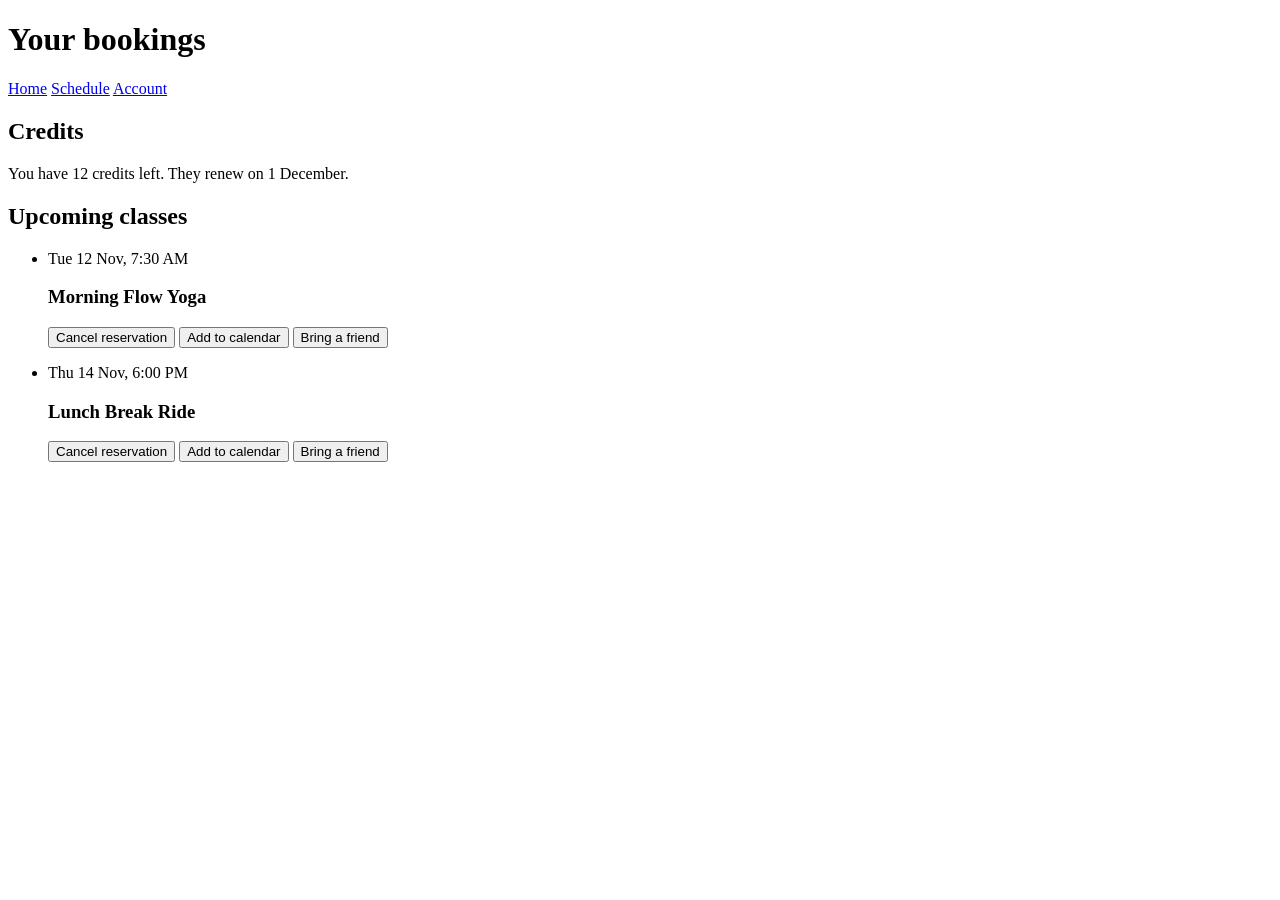
<file: tests/design_refine/fixtures/planted/pages/booking/index.html>
<!DOCTYPE html>
<html lang="en">
<head>
<meta charset="utf-8">
<title>Your bookings</title>
<link id="sp-style" rel="stylesheet" href="">
<link id="sp-layout" rel="stylesheet" href="">
</head>
<body>
<div data-sp="shell">
<header data-sp="header" data-el="El1">
<h1 data-sp="heading">Your bookings</h1>
<nav data-sp="nav">
<a data-sp="link" href="#" data-action="go-home" data-exit="home">Home</a>
<a data-sp="link" href="#" data-action="go-schedule" data-exit="schedule">Schedule</a>
<a data-sp="link" href="#" data-action="go-account" data-exit="account">Account</a>
</nav>
</header>
<main data-sp="content">
<section data-sp="section" data-el="El2">
<h2 data-sp="heading">Credits</h2>
<p data-sp="text">You have 12 credits left. They renew on 1 December.</p>
</section>
<section data-sp="section" data-el="El3">
<h2 data-sp="heading">Upcoming classes</h2>
<ul data-sp="card-list">
<li data-sp="card" data-el="El4">
<p data-sp="text" data-sp-variant="time">Tue 12 Nov, 7:30 AM</p>
<h3 data-sp="heading">Morning Flow Yoga</h3>
<div>
<button data-sp="button" data-action="cancel-reservation" data-exit="cancelled">Cancel reservation</button>
<button data-sp="button" data-action="add-to-calendar" data-exit="calendar">Add to calendar</button>
<button data-sp="button" data-action="bring-a-friend" data-exit="invite">Bring a friend</button>
</div>
</li>
<li data-sp="card" data-el="El4">
<p data-sp="text" data-sp-variant="time">Thu 14 Nov, 6:00 PM</p>
<h3 data-sp="heading">Lunch Break Ride</h3>
<div>
<button data-sp="button" data-action="cancel-reservation" data-exit="cancelled">Cancel reservation</button>
<button data-sp="button" data-action="add-to-calendar" data-exit="calendar">Add to calendar</button>
<button data-sp="button" data-action="bring-a-friend" data-exit="invite">Bring a friend</button>
</div>
</li>
</ul>
</section>
</main>
</div>
</body>
</html>
</file>
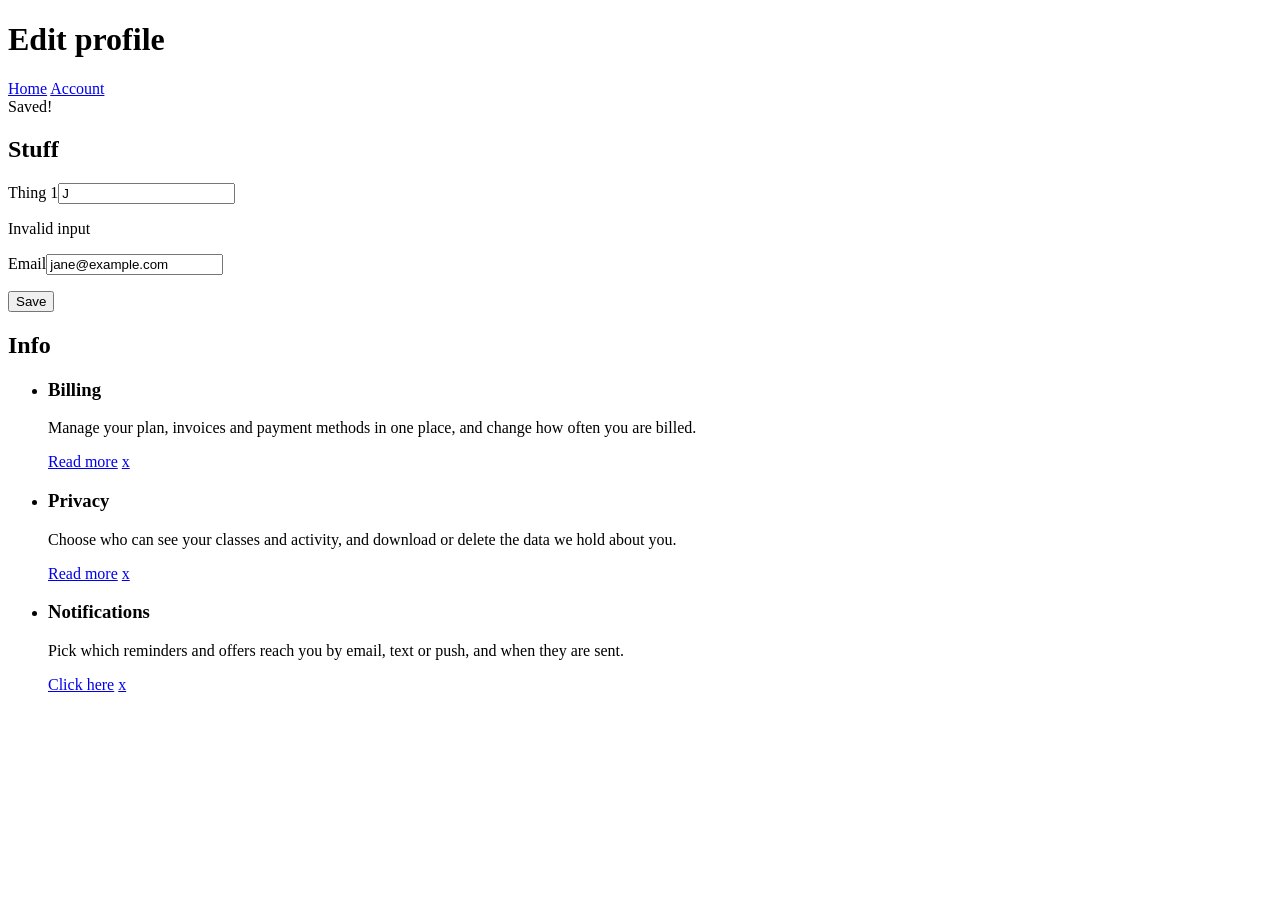
<file: tests/design_refine/fixtures/planted_usability/pages/profile/index.html>
<!DOCTYPE html>
<html lang="en">
<head>
<meta charset="utf-8">
<title>Page</title>
<link id="sp-style" rel="stylesheet" href="">
<link id="sp-layout" rel="stylesheet" href="">
</head>
<body>
<div data-sp="shell">
<header data-sp="header" data-el="El1">
<h1 data-sp="heading">Edit profile</h1>
<nav data-sp="nav">
<a data-sp="link" href="#" data-action="go-home" data-exit="home">Home</a>
<a data-sp="link" href="#" data-action="go-account" data-exit="account">Account</a>
</nav>
</header>
<main data-sp="content">
<div data-sp="toast" data-el="El2">Saved!</div>
<section data-sp="section" data-el="El3">
<h2 data-sp="heading">Stuff</h2>
<form>
<p data-sp="field"><label for="n">Thing 1</label><input id="n" type="text" value="J"></p>
<p data-sp="error">Invalid input</p>
<p data-sp="field"><label for="e">Email</label><input id="e" type="email" value="jane@example.com"></p>
<button data-sp="button" data-action="save" data-exit="saved" type="submit">Save</button>
</form>
</section>
<section data-sp="section" data-el="El4">
<h2 data-sp="heading">Info</h2>
<ul data-sp="card-list">
<li data-sp="card"><h3 data-sp="heading">Billing</h3><p data-sp="text">Manage your plan, invoices and payment methods in one place, and change how often you are billed.</p><a data-sp="link" href="#" data-action="more-billing" data-exit="billing">Read more</a> <a data-sp="dismiss" href="#" data-action="dismiss-billing" data-exit="home">x</a></li>
<li data-sp="card"><h3 data-sp="heading">Privacy</h3><p data-sp="text">Choose who can see your classes and activity, and download or delete the data we hold about you.</p><a data-sp="link" href="#" data-action="more-privacy" data-exit="privacy">Read more</a> <a data-sp="dismiss" href="#" data-action="dismiss-privacy" data-exit="home">x</a></li>
<li data-sp="card"><h3 data-sp="heading">Notifications</h3><p data-sp="text">Pick which reminders and offers reach you by email, text or push, and when they are sent.</p><a data-sp="link" href="#" data-action="more-notifications" data-exit="notifications">Click here</a> <a data-sp="dismiss" href="#" data-action="dismiss-notifications" data-exit="home">x</a></li>
</ul>
</section>
</main>
</div>
</body>
</html>
</file>
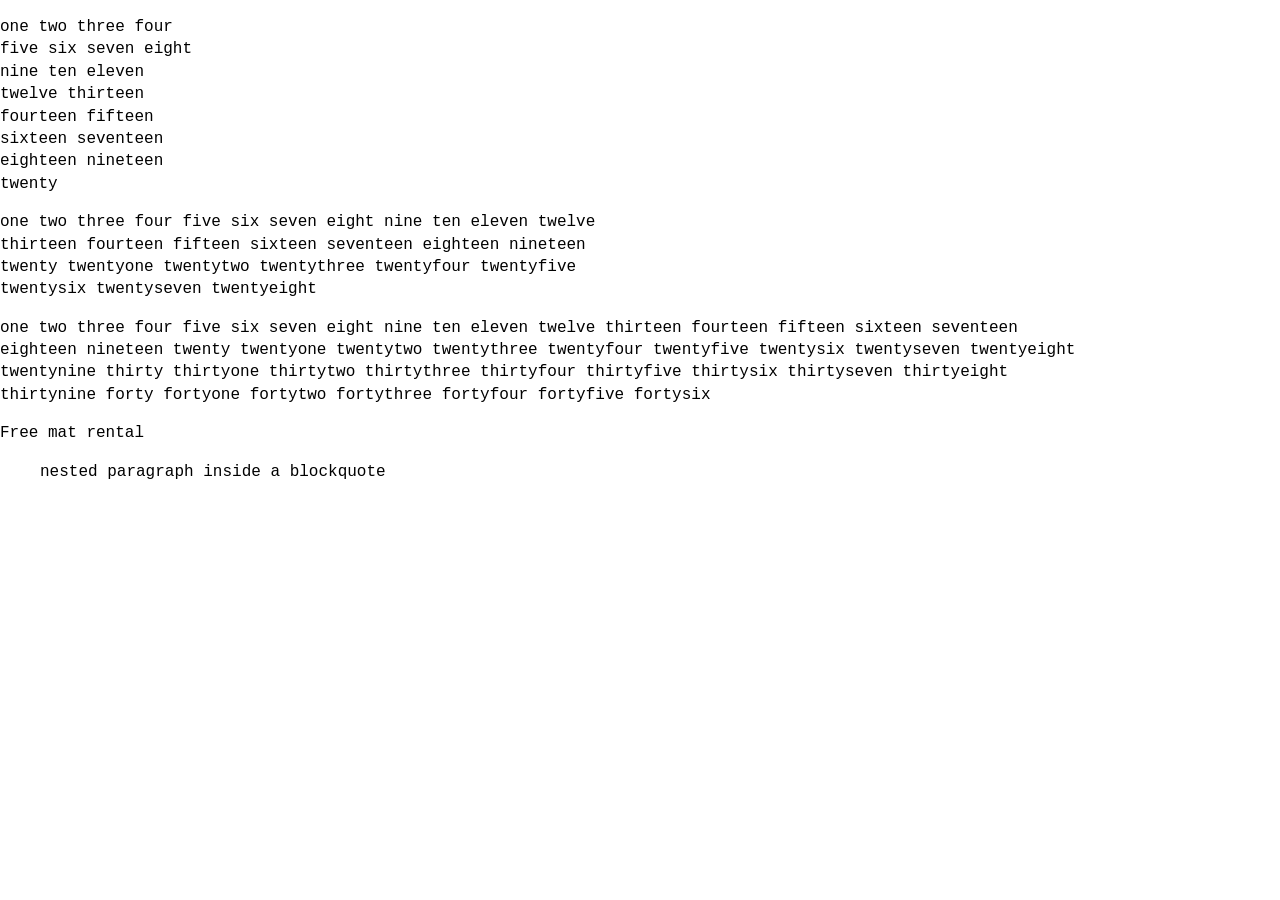
<file: tests/aesthetics/fixtures/measure.html>
<!doctype html><html><head><meta charset="utf-8"><title>measure</title>
<style>
body{margin:0;padding:0;font:16px/1.4 "Courier New",Courier,monospace}
#narrow{width:200px}
#mid{width:600px}
#wide{width:1100px}
#label{width:600px}
</style></head><body>
<p id="narrow">one two three four five six seven eight nine ten eleven twelve thirteen fourteen fifteen sixteen seventeen eighteen nineteen twenty</p>
<p id="mid">one two three four five six seven eight nine ten eleven twelve thirteen fourteen fifteen sixteen seventeen eighteen nineteen twenty twentyone twentytwo twentythree twentyfour twentyfive twentysix twentyseven twentyeight</p>
<p id="wide">one two three four five six seven eight nine ten eleven twelve thirteen fourteen fifteen sixteen seventeen eighteen nineteen twenty twentyone twentytwo twentythree twentyfour twentyfive twentysix twentyseven twentyeight twentynine thirty thirtyone thirtytwo thirtythree thirtyfour thirtyfive thirtysix thirtyseven thirtyeight thirtynine forty fortyone fortytwo fortythree fortyfour fortyfive fortysix</p>
<p id="label">Free mat rental</p>
<blockquote id="quote"><p id="inner">nested paragraph inside a blockquote</p></blockquote>
<p id="hidden" style="display:none">hidden text should never be reported at all</p>
</body></html>
</file>
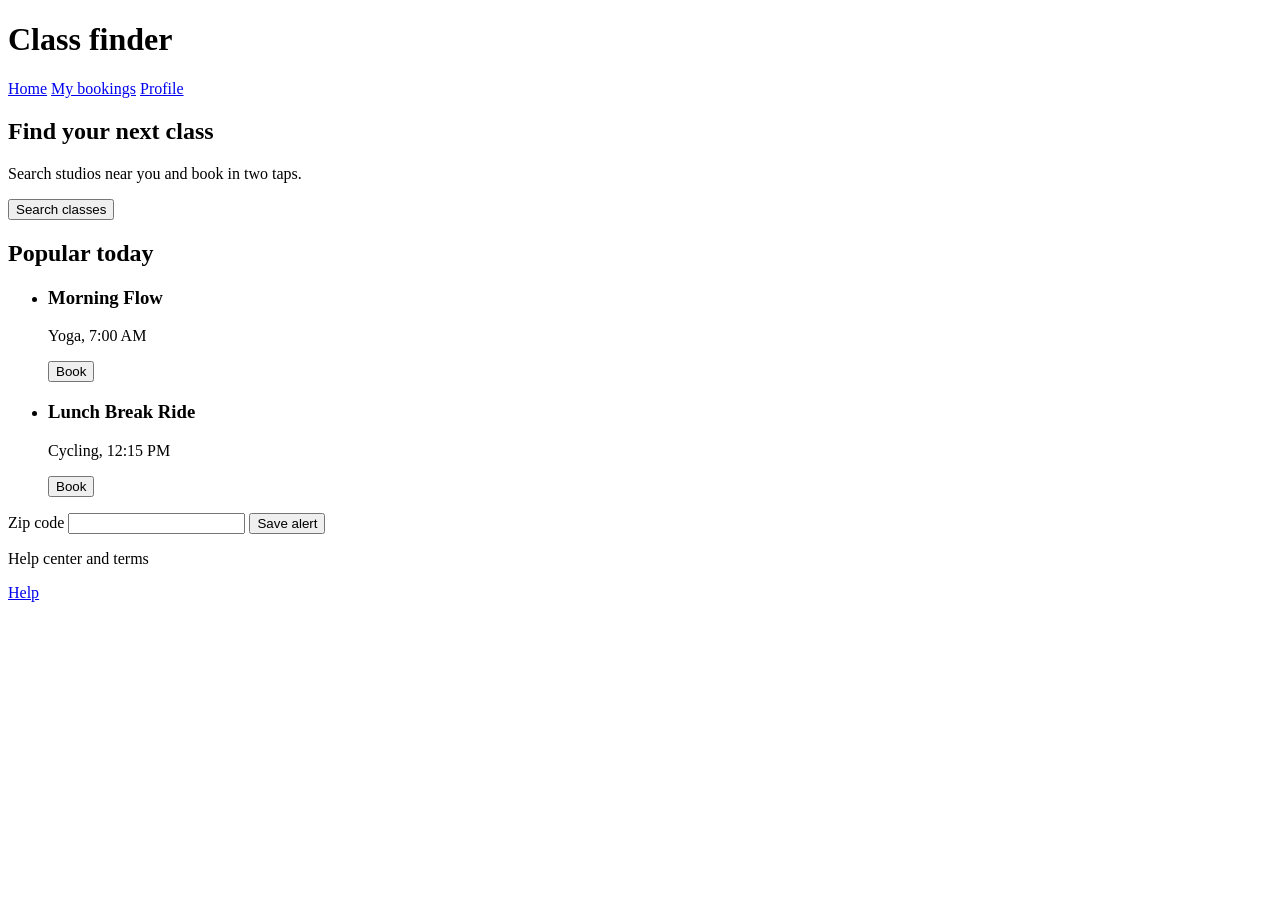
<file: tests/style_switcher/fixtures/mockup.html>
<!DOCTYPE html>
<html lang="en">
<head>
<meta charset="utf-8">
<title>Class finder - mockup</title>
</head>
<body>
<header data-el="El1">
<h1>Class finder</h1>
<nav>
<a href="#" data-action="go-home" data-exit="home">Home</a>
<a href="#" data-action="go-bookings" data-exit="bookings">My bookings</a>
<a href="#" data-action="go-profile" data-exit="profile">Profile</a>
</nav>
</header>
<section class="hero" data-el="El2">
<h2>Find your next class</h2>
<p>Search studios near you and book in two taps.</p>
<button data-action="open-search" data-exit="search">Search classes</button>
</section>
<section data-el="El3">
<h2>Popular today</h2>
<ul>
<li data-el="El4"><h3>Morning Flow</h3><p>Yoga, 7:00 AM</p><button data-action="book-class" data-exit="confirm">Book</button></li>
<li data-el="El5"><h3>Lunch Break Ride</h3><p>Cycling, 12:15 PM</p><button data-action="book-class" data-exit="confirm">Book</button></li>
</ul>
</section>
<form data-el="El6" data-action="submit-alert">
<label for="zip">Zip code</label>
<input id="zip" name="zip" type="text">
<button type="submit" data-action="save-alert" data-exit="alerts">Save alert</button>
</form>
<footer>
<p>Help center and terms</p>
<a href="#" data-action="go-help" data-exit="help">Help</a>
</footer>
</body>
</html>
</file>
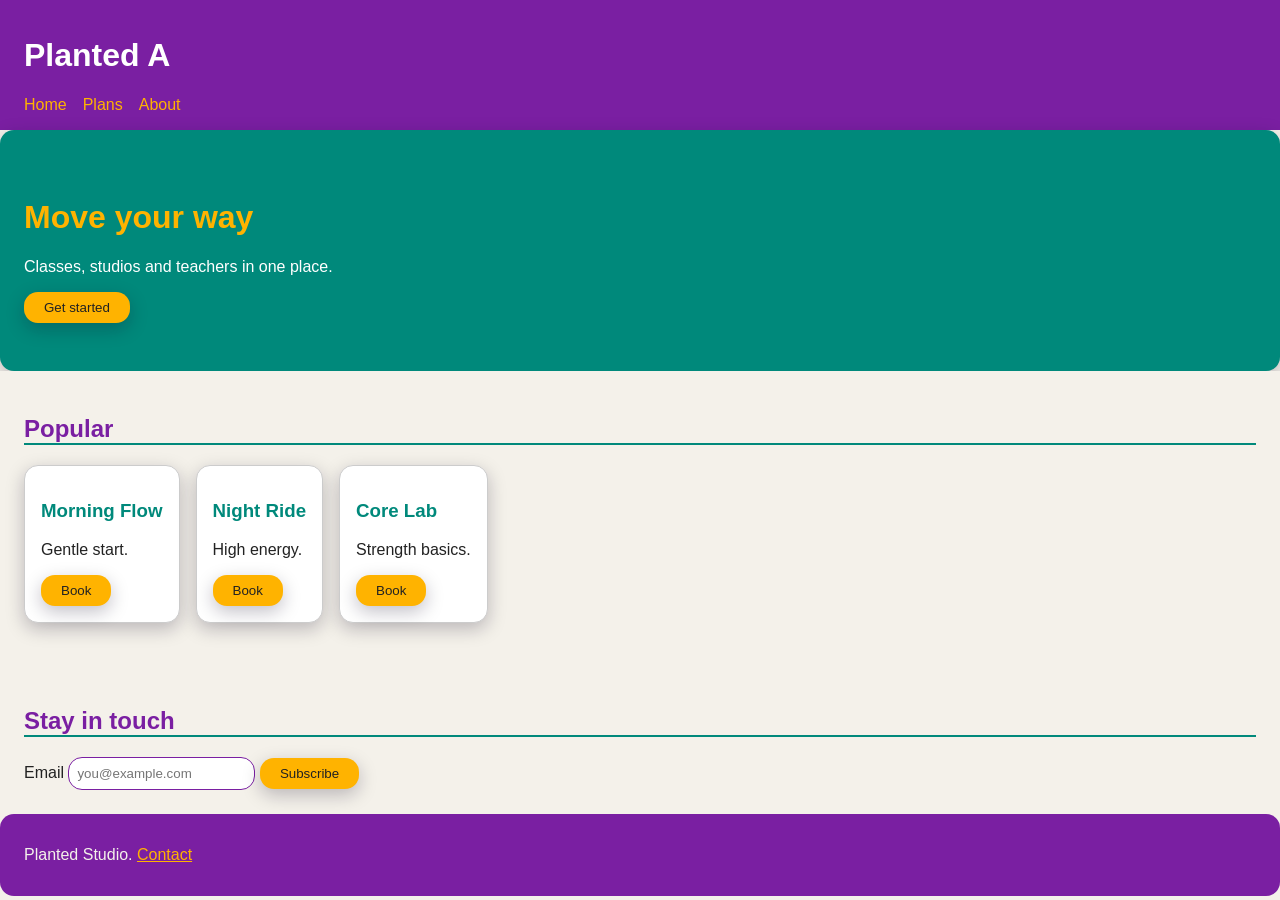
<file: tests/style_switcher/fixtures/planted_style/a.html>
<!DOCTYPE html>
<html lang="en"><head><meta charset="utf-8"><title>Planted A</title>
<link rel="stylesheet" href="a_files/main.css">
</head>
<body>
<header><h1>Planted A</h1>
<nav><a href="a.html">Home</a><a href="b.html">Plans</a><a href="b.html">About</a></nav></header>
<div class="hero"><h1>Move your way</h1><p>Classes, studios and teachers in one place.</p><button>Get started</button></div>
<section><h2>Popular</h2>
<ul class="cards">
<li class="card"><h3>Morning Flow</h3><p>Gentle start.</p><button>Book</button></li>
<li class="card"><h3>Night Ride</h3><p>High energy.</p><button>Book</button></li>
<li class="card"><h3>Core Lab</h3><p>Strength basics.</p><button>Book</button></li>
</ul></section>
<section><h2>Stay in touch</h2>
<form><label>Email <input type="email" name="email" placeholder="you@example.com"></label> <button type="submit">Subscribe</button></form></section>
<footer><p>Planted Studio. <a href="a.html">Contact</a></p></footer>
</body>
</html>
</file>
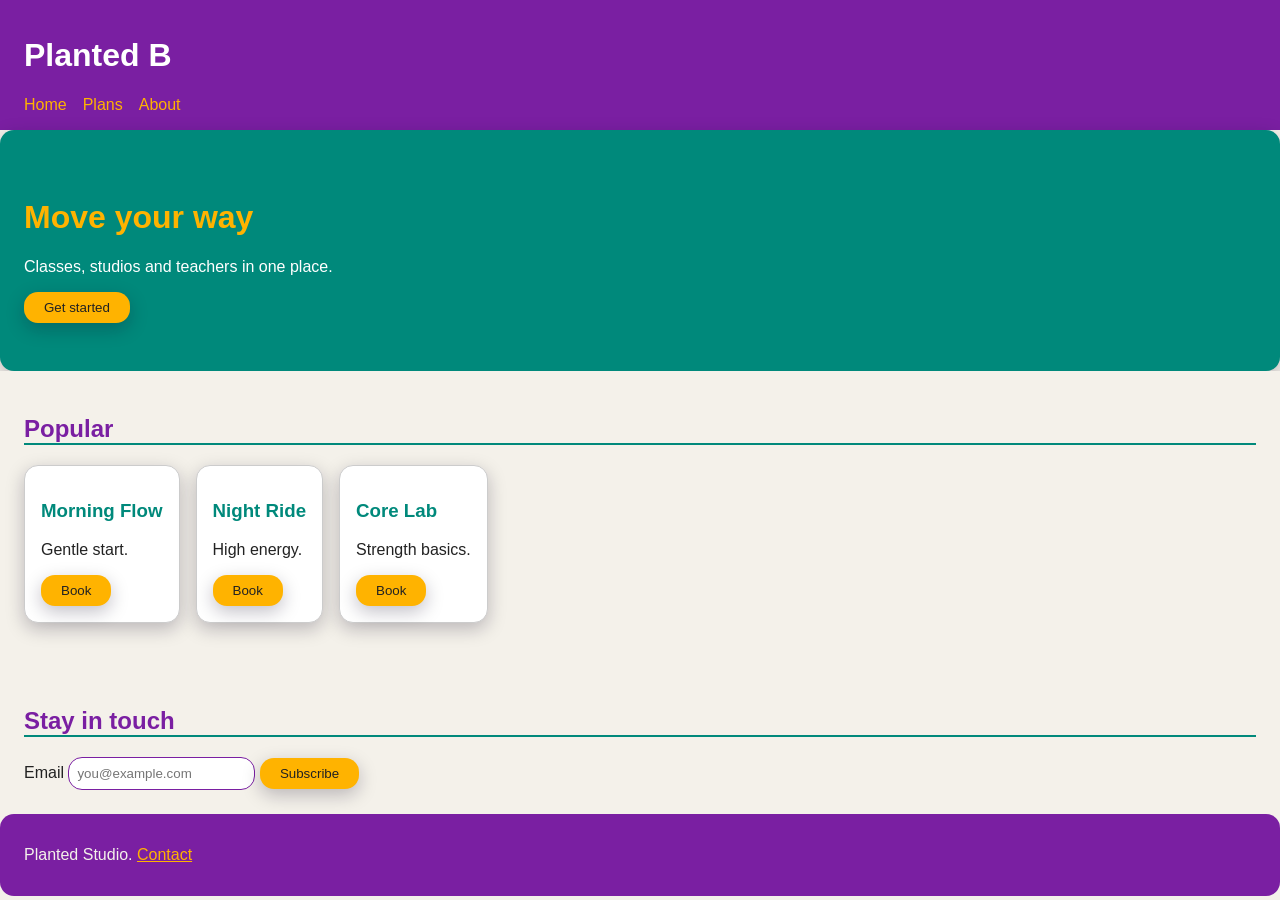
<file: tests/style_switcher/fixtures/planted_style/b.html>
<!DOCTYPE html>
<html lang="en"><head><meta charset="utf-8"><title>Planted B</title>
<style>
@font-face { font-family: "Planted Sans"; src: url(a_files/planted-sans.woff2) format("woff2"); }
:root { --planted-accent: #ffb300; }
body { font-family: "Planted Sans", sans-serif; background: #f4f1ea; color: #222222; margin: 0; }
header { background: #7a1fa2; color: #ffffff; padding: 16px 24px; }
nav a { color: #ffb300; margin-right: 16px; text-decoration: none; }
.hero { background: #00897b; color: #ffffff; padding: 48px 24px; border-radius: 14px; box-shadow: 0 6px 18px rgba(20, 10, 40, 0.25); }
.hero h1 { color: #ffb300; }
section { padding: 24px; background: #f4f1ea; }
section h2 { color: #7a1fa2; border-bottom: 2px solid #00897b; }
.cards { display: flex; gap: 16px; list-style: none; padding: 0; }
.card { background: #ffffff; border: 1px solid #cccccc; border-radius: 14px; padding: 16px; box-shadow: 0 6px 18px rgba(20, 10, 40, 0.25); }
.card h3 { color: #00897b; }
button { background: #ffb300; color: #222222; border: 0; border-radius: 14px; padding: 8px 20px; box-shadow: 0 6px 18px rgba(20, 10, 40, 0.25); font-family: "Planted Sans", sans-serif; }
input { border: 1px solid #7a1fa2; border-radius: 14px; padding: 8px; background: #ffffff; color: #222222; }
footer { background: #7a1fa2; color: #f4f1ea; padding: 16px 24px; border-radius: 14px; }
footer a { color: #ffb300; }
</style>
</head>
<body>
<header><h1>Planted B</h1>
<nav><a href="a.html">Home</a><a href="b.html">Plans</a><a href="b.html">About</a></nav></header>
<div class="hero"><h1>Move your way</h1><p>Classes, studios and teachers in one place.</p><button>Get started</button></div>
<section><h2>Popular</h2>
<ul class="cards">
<li class="card"><h3>Morning Flow</h3><p>Gentle start.</p><button>Book</button></li>
<li class="card"><h3>Night Ride</h3><p>High energy.</p><button>Book</button></li>
<li class="card"><h3>Core Lab</h3><p>Strength basics.</p><button>Book</button></li>
</ul></section>
<section><h2>Stay in touch</h2>
<form><label>Email <input type="email" name="email" placeholder="you@example.com"></label> <button type="submit">Subscribe</button></form></section>
<footer><p>Planted Studio. <a href="a.html">Contact</a></p></footer>
</body>
</html>
</file>
<file: tests/style_switcher/fixtures/planted_style/a_files/main.css>
@font-face { font-family: "Planted Sans"; src: url(planted-sans.woff2) format("woff2"); }
:root { --planted-accent: #ffb300; }
body { font-family: "Planted Sans", sans-serif; background: #f4f1ea; color: #222222; margin: 0; }
header { background: #7a1fa2; color: #ffffff; padding: 16px 24px; }
nav a { color: #ffb300; margin-right: 16px; text-decoration: none; }
.hero { background: #00897b; color: #ffffff; padding: 48px 24px; border-radius: 14px; box-shadow: 0 6px 18px rgba(20, 10, 40, 0.25); }
.hero h1 { color: #ffb300; }
section { padding: 24px; background: #f4f1ea; }
section h2 { color: #7a1fa2; border-bottom: 2px solid #00897b; }
.cards { display: flex; gap: 16px; list-style: none; padding: 0; }
.card { background: #ffffff; border: 1px solid #cccccc; border-radius: 14px; padding: 16px; box-shadow: 0 6px 18px rgba(20, 10, 40, 0.25); }
.card h3 { color: #00897b; }
button { background: #ffb300; color: #222222; border: 0; border-radius: 14px; padding: 8px 20px; box-shadow: 0 6px 18px rgba(20, 10, 40, 0.25); font-family: "Planted Sans", sans-serif; }
input { border: 1px solid #7a1fa2; border-radius: 14px; padding: 8px; background: #ffffff; color: #222222; }
footer { background: #7a1fa2; color: #f4f1ea; padding: 16px 24px; border-radius: 14px; }
footer a { color: #ffb300; }
</file>
